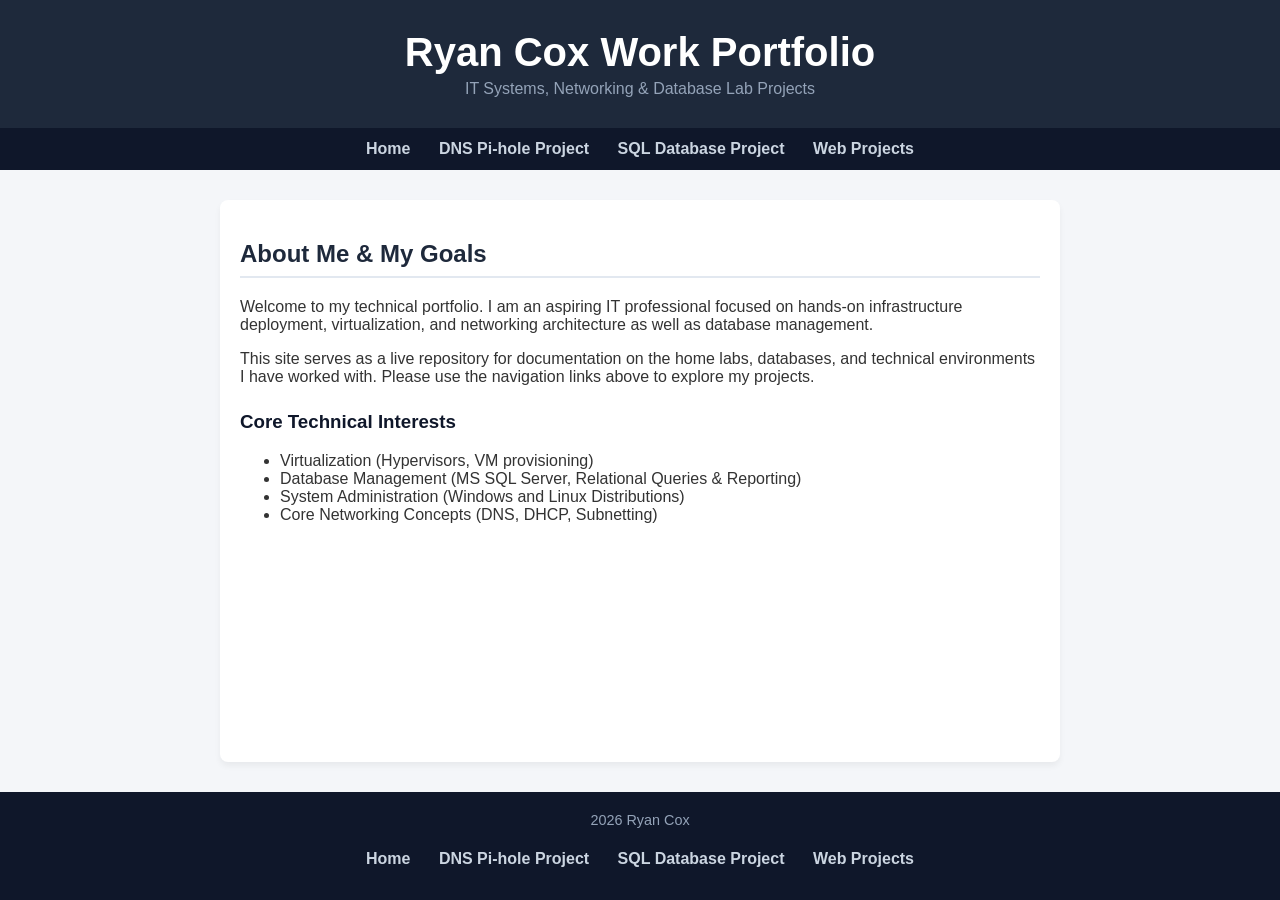
<file: index.html>
<!DOCTYPE html>
<html lang="en">
<head>
    <meta charset="UTF-8">
    <meta name="viewport" content="width=device-width, initial-scale=1.0">
    <title>Ryan Cox | Portfolio</title>
    <link rel="stylesheet" href="style.css">
</head>
<body>

    <header>
        <h1>Ryan Cox Work Portfolio</h1>
        <p>IT Systems, Networking & Database Lab Projects</p>
    </header>

    <nav>
        <a href="index.html">Home</a>
        <a href="pihole.html">DNS Pi-hole Project</a>
        <a href="database.html">SQL Database Project</a>
        <a href="webprojects.html">Web Projects</a>
    </nav>

    <main>
        <h2>About Me & My Goals</h2>
        <p>Welcome to my technical portfolio. I am an aspiring IT professional focused on hands-on infrastructure deployment, virtualization, and networking architecture as well as database management.</p>
        
        <p>This site serves as a live repository for documentation on the home labs, databases, and technical environments I have worked with. Please use the navigation links above to explore my projects.</p>
        
        <h3>Core Technical Interests</h3>
        <ul>
            <li>Virtualization (Hypervisors, VM provisioning)</li>
            <li>Database Management (MS SQL Server, Relational Queries & Reporting)</li>
            <li>System Administration (Windows and Linux Distributions)</li>
            <li>Core Networking Concepts (DNS, DHCP, Subnetting)</li>
        </ul>
    </main>

    <footer>
        <p>2026 Ryan Cox</p>
        <nav>
            <a href="index.html">Home</a>
            <a href="pihole.html">DNS Pi-hole Project</a>
            <a href="database.html">SQL Database Project</a>
            <a href="webprojects.html">Web Projects</a>
        </nav>
    </footer>

</body>
</html>
</file>
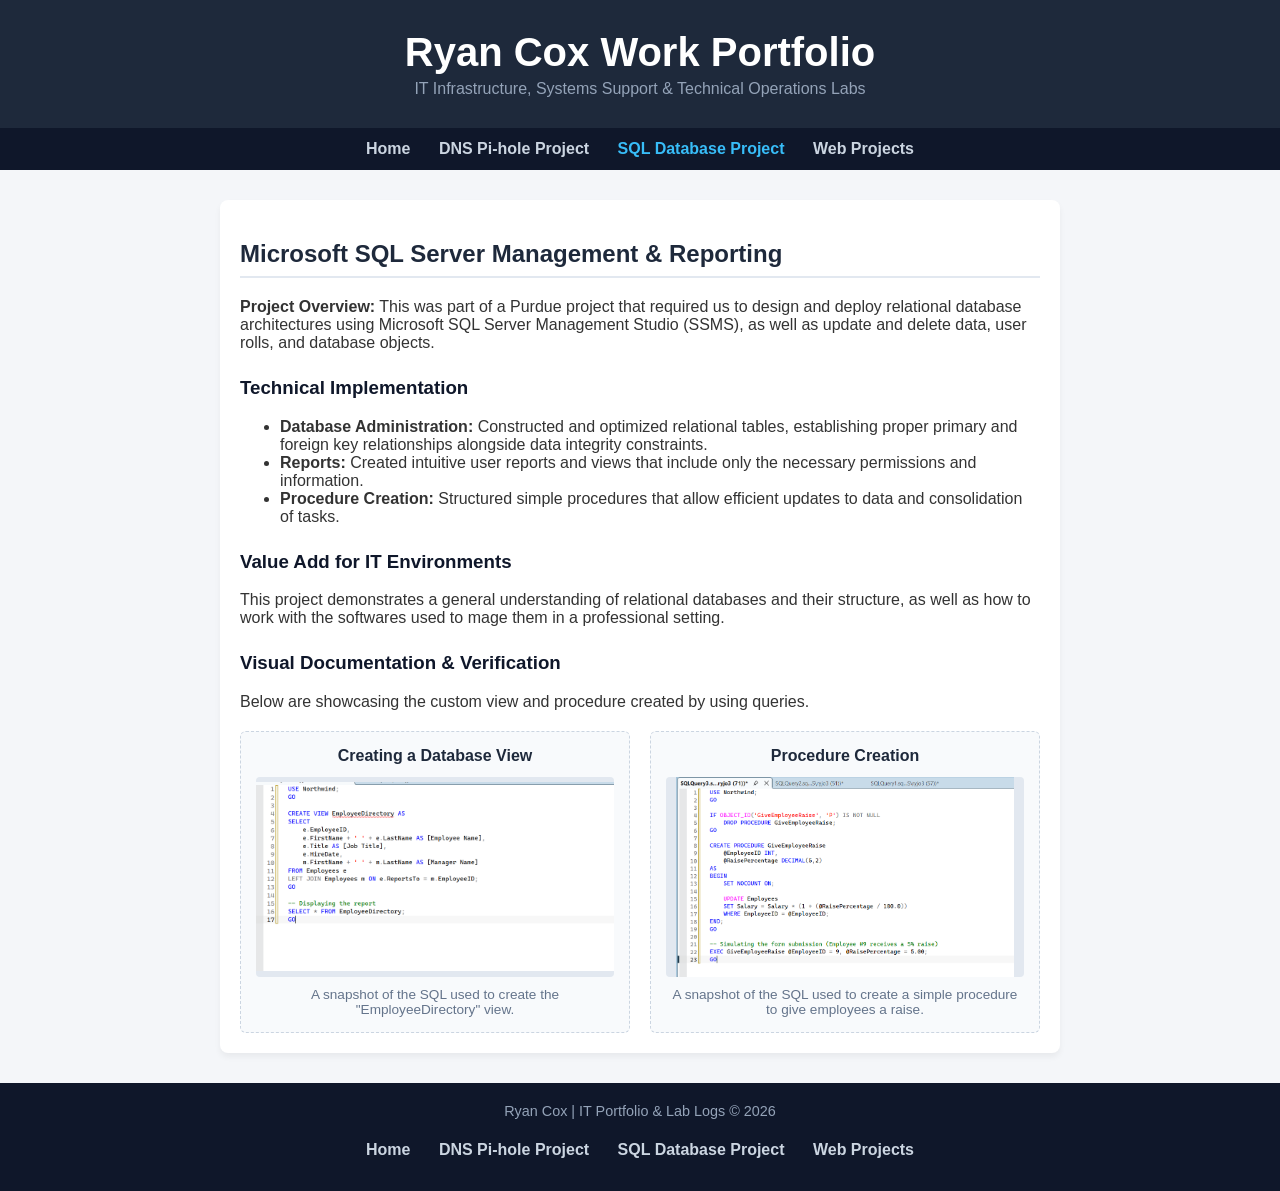
<file: database.html>
<!DOCTYPE html>
<html lang="en">
<head>
    <meta charset="UTF-8">
    <meta name="viewport" content="width=device-width, initial-scale=1.0">
    <title>SQL Database Project | Ryan Cox</title>
    <link rel="stylesheet" href="style.css">
</head>
<body>

    <header>
        <h1>Ryan Cox Work Portfolio</h1>
        <p>IT Infrastructure, Systems Support & Technical Operations Labs</p>
    </header>

    <nav>
        <a href="index.html">Home</a>
        <a href="pihole.html">DNS Pi-hole Project</a>
        <a href="database.html" class="active">SQL Database Project</a>
        <a href="webprojects.html">Web Projects</a>
    </nav>

    <main>
        <h2>Microsoft SQL Server Management &amp; Reporting</h2>
        <p><strong>Project Overview:</strong> This was part of a Purdue project that required us to design and deploy relational database architectures using Microsoft SQL Server Management Studio (SSMS), as well as update and delete data, user rolls, and database objects.</p>
        
        <h3>Technical Implementation</h3>
        <ul>
            <li><strong>Database Administration:</strong> Constructed and optimized relational tables, establishing proper primary and foreign key relationships alongside data integrity constraints.</li>
            <li><strong>Reports:</strong> Created intuitive user reports and views that include only the necessary permissions and information.</li>
            <li><strong>Procedure Creation:</strong> Structured simple procedures that allow efficient updates to data and consolidation of tasks.</li>
        </ul>

        <h3>Value Add for IT Environments</h3>
        <p>This project demonstrates a general understanding of relational databases and their structure, as well as how to work with the softwares used to mage them in a professional setting.</p>

        <!-- Visual Documentation Section -->
        <h3>Visual Documentation &amp; Verification</h3>
        <p>Below are showcasing the custom view and procedure created by using queries.</p>
        
        <div class="gallery-container">
            
            <!-- Card 1: SQL View -->
            <div class="gallery-card">
                <h4>Creating a Database View</h4>
                <div class="placeholder-box">
                    <img src="sql-view-screenshot.png" alt="Database Input Form Interface" onload="this.style.display='block';">
                </div>
                <p class="caption">A snapshot of the SQL used to create the "EmployeeDirectory" view.</p>
            </div>

            <!-- Card 2: SQL Procedure -->
            <div class="gallery-card">
                <h4>Procedure Creation</h4>
                <div class="placeholder-box">
                    <img src="sql-procedure-screenshot.png" alt="SQL Generated Report Sample" onload="this.style.display='block';">
                </div>
                <p class="caption">A snapshot of the SQL used to create a simple procedure to give employees a raise.</p>
            </div>

        </div>
    </main>

    <footer>
        <p>Ryan Cox | IT Portfolio &amp; Lab Logs &copy; 2026</p>
        <nav>
            <a href="index.html">Home</a>
            <a href="pihole.html">DNS Pi-hole Project</a>
            <a href="database.html">SQL Database Project</a>
            <a href="webprojects.html">Web Projects</a>
        </nav>
    </footer>

</body>
</html>
</file>
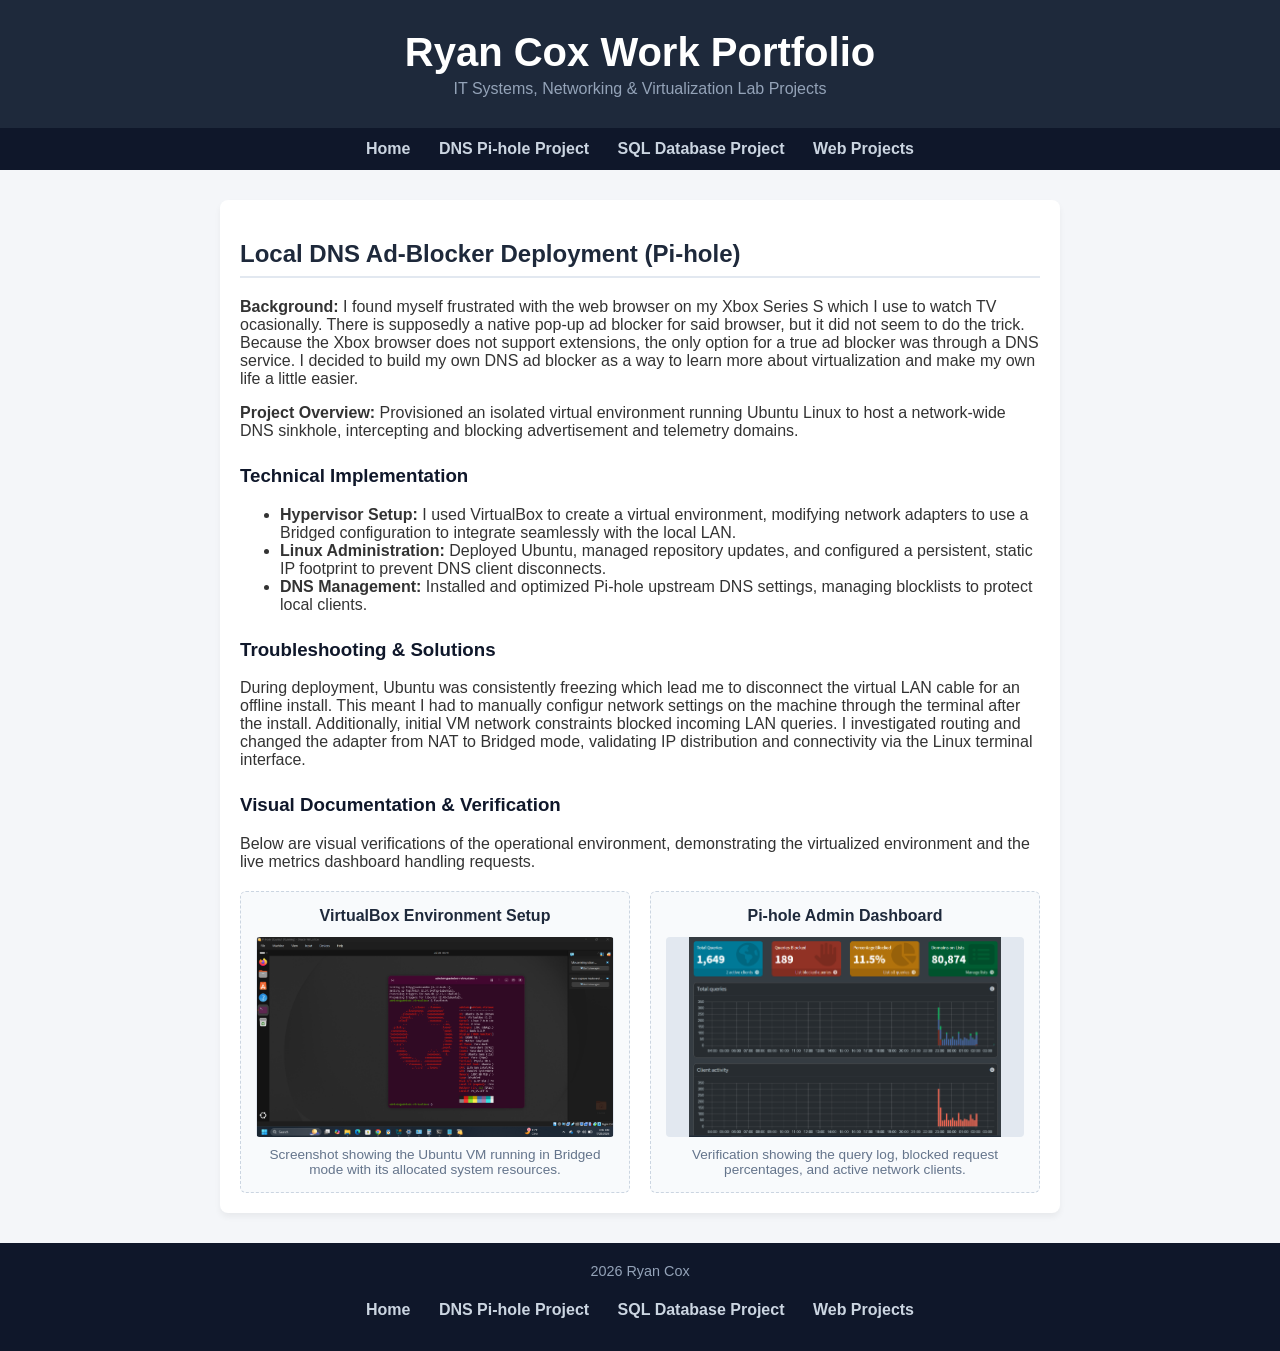
<file: pihole.html>
<!DOCTYPE html>
<html lang="en">
<head>
    <meta charset="UTF-8">
    <meta name="viewport" content="width=device-width, initial-scale=1.0">
    <title>Pi-hole DNS Project | Ryan Cox</title>
    <link rel="stylesheet" href="style.css">
</head>
<body>

    <header>
        <h1>Ryan Cox Work Portfolio</h1>
        <p>IT Systems, Networking & Virtualization Lab Projects</p>
    </header>

    <nav>
        <a href="index.html">Home</a>
        <a href="pihole.html">DNS Pi-hole Project</a>
        <a href="database.html">SQL Database Project</a>
        <a href="webprojects.html">Web Projects</a>
    </nav>

    <main>
        <h2>Local DNS Ad-Blocker Deployment (Pi-hole)</h2>
	<p><strong>Background:</strong> I found myself frustrated with the web browser on my Xbox Series S which I use to watch TV ocasionally. There is supposedly a native pop-up ad blocker for said browser, but it did not seem to do the trick. Because the Xbox browser does not support extensions, the only option for a true ad blocker was through a DNS service. I decided to build my own DNS ad blocker as a way to learn more about virtualization and make my own life a little easier.</p>
        <p><strong>Project Overview:</strong> Provisioned an isolated virtual environment running Ubuntu Linux to host a network-wide DNS sinkhole, intercepting and blocking advertisement and telemetry domains.</p>
        
        <h3>Technical Implementation</h3>
        <ul>
            <li><strong>Hypervisor Setup:</strong> I used VirtualBox to create a virtual environment, modifying network adapters to use a Bridged configuration to integrate seamlessly with the local LAN.</li>
            <li><strong>Linux Administration:</strong> Deployed Ubuntu, managed repository updates, and configured a persistent, static IP footprint to prevent DNS client disconnects.</li>
            <li><strong>DNS Management:</strong> Installed and optimized Pi-hole upstream DNS settings, managing blocklists to protect local clients.</li>
        </ul>

        <h3>Troubleshooting & Solutions</h3>
        <p>During deployment, Ubuntu was consistently freezing which lead me to disconnect the virtual LAN cable for an offline install. This meant I had to manually configur network settings on the machine through the terminal after the install. Additionally, initial VM network constraints blocked incoming LAN queries. I investigated routing and changed the adapter from NAT to Bridged mode, validating IP distribution and connectivity via the Linux terminal interface.</p>

<h3>Visual Documentation & Verification</h3>
        <p>Below are visual verifications of the operational environment, demonstrating the virtualized environment and the live metrics dashboard handling requests.</p>
        
        <div class="gallery-container">
            
            <!-- Card 1: VirtualBox -->
            <div class="gallery-card">
                <h4>VirtualBox Environment Setup</h4>
                <div class="placeholder-box">
                    <img src="virtualbox-screenshot.png" alt="VirtualBox Configuration" onload="this.style.display='block'; this.nextElementSibling.style.display='none';">
                </div>
                <p class="caption">Screenshot showing the Ubuntu VM running in Bridged mode with its allocated system resources.</p>
            </div>

            <!-- Card 2: Pi-hole -->
            <div class="gallery-card">
                <h4>Pi-hole Admin Dashboard</h4>
                <div class="placeholder-box">
                    <img src="pihole-dashboard.png" alt="Pi-hole Dashboard" onload="this.style.display='block'; this.nextElementSibling.style.display='none';">
                    <span>[Insert Pi-hole web GUI dashboard screenshot here]</span>
                </div>
                <p class="caption">Verification showing the query log, blocked request percentages, and active network clients.</p>
            </div>

        </div>
    </main>

    <footer>
        <p>2026 Ryan Cox</p>
        <nav>
           <a href="index.html">Home</a>
           <a href="pihole.html">DNS Pi-hole Project</a>
           <a href="database.html">SQL Database Project</a>
           <a href="webprojects.html">Web Projects</a>
        </nav>
    </footer>

</body>
</html>
</file>
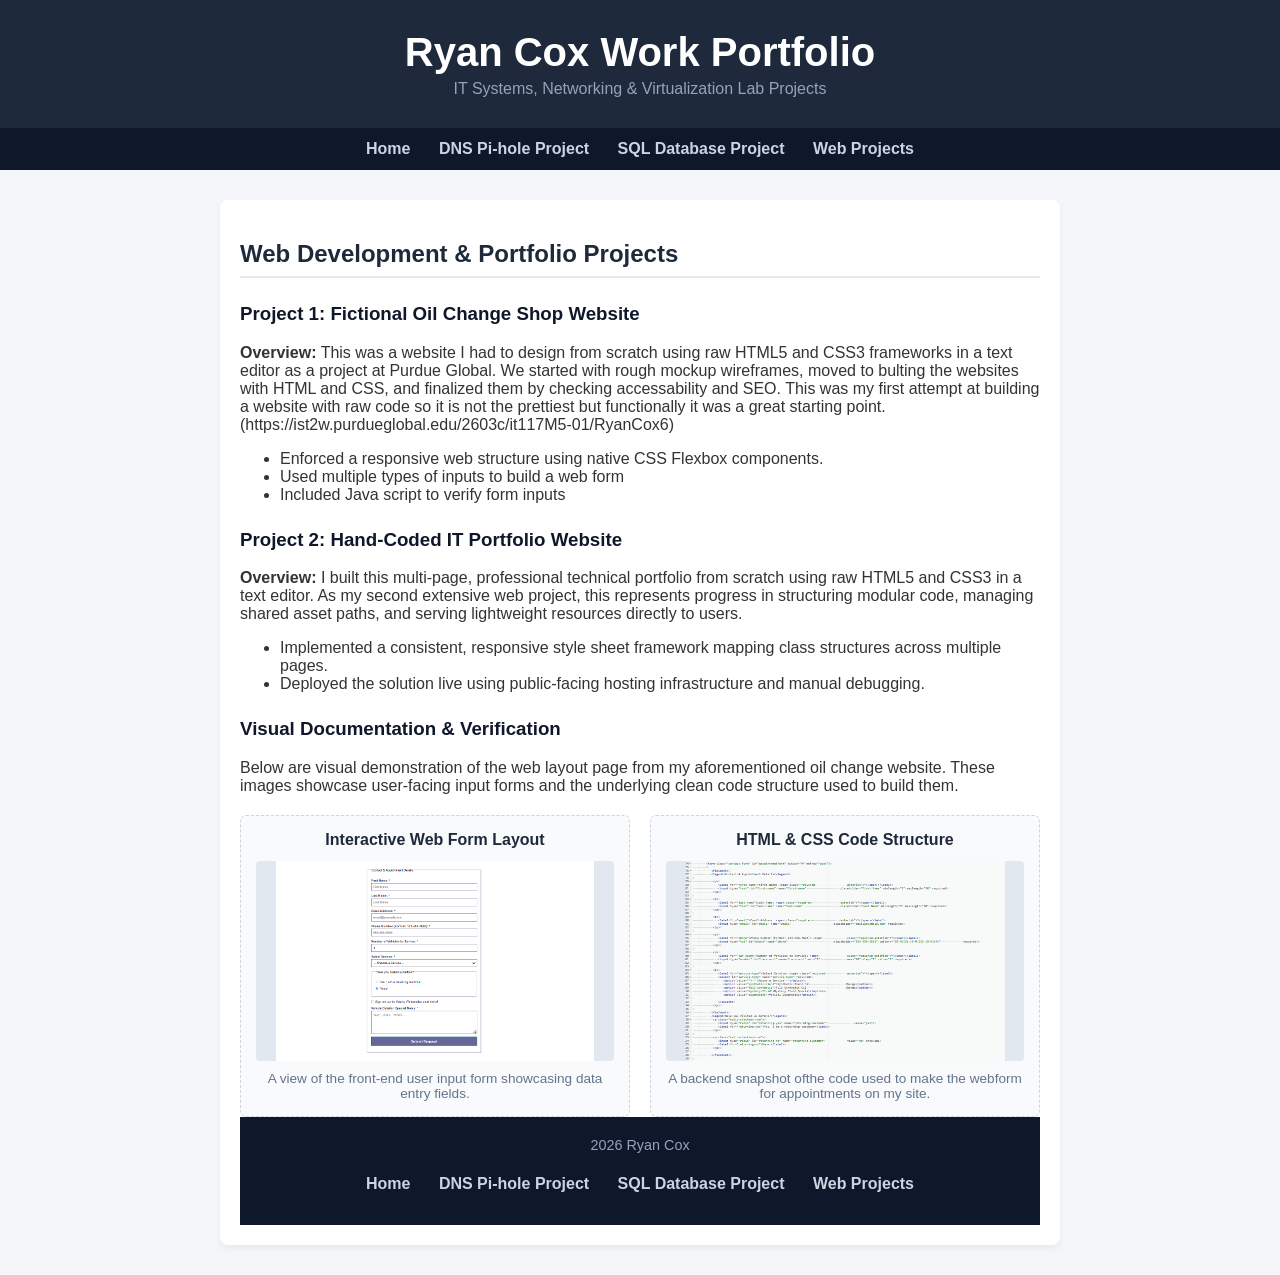
<file: webprojects.html>
<!DOCTYPE html>
<html lang="en">
<head>
    <meta charset="UTF-8">
    <meta name="viewport" content="width=device-width, initial-scale=1.0">
    <title>Web Projects | Ryan Cox</title>
    <link rel="stylesheet" href="style.css">
</head>
<body>

    <header>
        <h1>Ryan Cox Work Portfolio</h1>
        <p>IT Systems, Networking & Virtualization Lab Projects</p>
    </header>

    <nav>
        <a href="index.html">Home</a>
        <a href="pihole.html">DNS Pi-hole Project</a>
        <a href="database.html">SQL Database Project</a>
        <a href="webprojects.html">Web Projects</a>
    </nav>

    <main>
        <h2>Web Development & Portfolio Projects</h2>
        
        <h3>Project 1: Fictional Oil Change Shop Website</h3>
        <p><strong>Overview:</strong> This was a website I had to design from scratch using raw HTML5 and CSS3 frameworks in a text editor as a project at Purdue Global. We started with rough mockup wireframes, moved to bulting the websites with HTML and CSS, and finalized them by checking accessability and SEO. This was my first attempt at building a website with raw code so it is not the prettiest but functionally it was a great starting point.(https://ist2w.purdueglobal.edu/2603c/it117M5-01/RyanCox6)</p>
        <ul>
            <li>Enforced a responsive web structure using native CSS Flexbox components.</li>
            <li>Used multiple types of inputs to build a web form</li>
	    <li>Included Java script to verify form inputs</li>
        </ul>

<h3>Project 2: Hand-Coded IT Portfolio Website</h3>
        <p><strong>Overview:</strong> I built this multi-page, professional technical portfolio from scratch using raw HTML5 and CSS3 in a text editor. As my second extensive web project, this represents progress in structuring modular code, managing shared asset paths, and serving lightweight resources directly to users.</p>
        <ul>
            <li>Implemented a consistent, responsive style sheet framework mapping class structures across multiple pages.</li>
            <li>Deployed the solution live using public-facing hosting infrastructure and manual debugging.</li>
        </ul>

        <!-- Visual Documentation Section -->
        <h3>Visual Documentation & Verification</h3>
        <p>Below are visual demonstration of the web layout page from my aforementioned oil change website. These images showcase user-facing input forms and the underlying clean code structure used to build them.</p>
        
        <div class="gallery-container">
            
            <!-- Card 1: Web Form Screenshot -->
            <div class="gallery-card">
                <h4>Interactive Web Form Layout</h4>
                <div class="placeholder-box">
                    <img src="form-screenshot.png" alt="Web Form Layout" onload="this.style.display='block';">
                </div>
                <p class="caption">A view of the front-end user input form showcasing data entry fields.</p>
            </div>

            <!-- Card 2: Code Snapshot -->
            <div class="gallery-card">
                <h4>HTML & CSS Code Structure</h4>
                <div class="placeholder-box">
                    <img src="code-screenshot.png" alt="HTML Source Code Snippet" onload="this.style.display='block';">
                </div>
                <p class="caption">A backend snapshot ofthe code used to make the webform for appointments on my site.</p>
            </div>

        </div>
    <footer>
        <p>2026 Ryan Cox</p>
        <nav>
        <a href="index.html">Home</a>
        <a href="pihole.html">DNS Pi-hole Project</a>
        <a href="database.html">SQL Database Project</a>
        <a href="webprojects.html">Web Projects</a>
        </nav>
    </footer>

</body>
</html>
</file>
<file: style.css>
/* General Layout */
body {
    font-family: 'Segoe UI', Tahoma, Geneva, Verdana, sans-serif;
    margin: 0;
    padding: 0;
    background-color: #f4f6f9;
    color: #333;
    display: flex;
    flex-direction: column;
    min-height: 100vh;
}

/* Header */
header {
    background-color: #1e293b;
    color: #ffffff;
    text-align: center;
    padding: 30px 10px;
}

header h1 {
    margin: 0;
    font-size: 2.5rem;
}

header p {
    margin: 5px 0 0 0;
    color: #94a3b8;
}

/* Navigation Bars (Header & Footer) */
nav {
    background-color: #0f172a;
    text-align: center;
    padding: 12px 0;
}

nav a {
    color: #cbd5e1;
    text-decoration: none;
    margin: 0 12px;
    font-weight: bold;
    font-size: 1rem;
    display: inline-block;
}

nav a:hover {
    color: #38bdf8;
}

nav a:hover, nav a.active {
    color: #38bdf8;
}

/* Main Content Area */
main {
    flex: 1;
    max-width: 800px;
    margin: 30px auto;
    padding: 20px;
    background: #ffffff;
    border-radius: 8px;
    box-shadow: 0 4px 6px rgba(0, 0, 0, 0.05);
}

h2 {
    color: #1e293b;
    border-bottom: 2px solid #e2e8f0;
    padding-bottom: 8px;
}

h3 {
    color: #0f172a;
    margin-top: 25px;
}

/* Footer */
footer {
    background-color: #0f172a;
    color: #94a3b8;
    text-align: center;
    padding: 20px 0;
    margin-top: auto;
}

footer p {
    margin: 0 0 10px 0;
    font-size: 0.9rem;
}


@media (max-width: 600px) {
    nav a {
        margin: 5px 10px;
        font-size: 0.9rem;
    }
}

/* Image Gallery Structure */
.gallery-container {
    display: flex;
    flex-wrap: wrap;
    gap: 20px;
    margin-top: 20px;
}

.gallery-card {
    flex: 1;
    min-width: 280px;
    background: #f8fafc;
    border: 1px dashed #cbd5e1;
    padding: 15px;
    border-radius: 6px;
    text-align: center;
}

.gallery-card h4 {
    margin-top: 0;
    color: #1e293b;
    margin-bottom: 12px;
}

.placeholder-box {
    background: #e2e8f0;
    height: 200px;
    display: flex;
    align-items: center;
    justify-content: center;
    border-radius: 4px;
    color: #64748b;
    margin-bottom: 10px;
    overflow: hidden;
}

.placeholder-box img {
    max-width: 100%;
    max-height: 100%;
    display: none; 
}

.caption {
    font-size: 0.85rem;
    color: #64748b;
    margin: 0;
}
</file>
